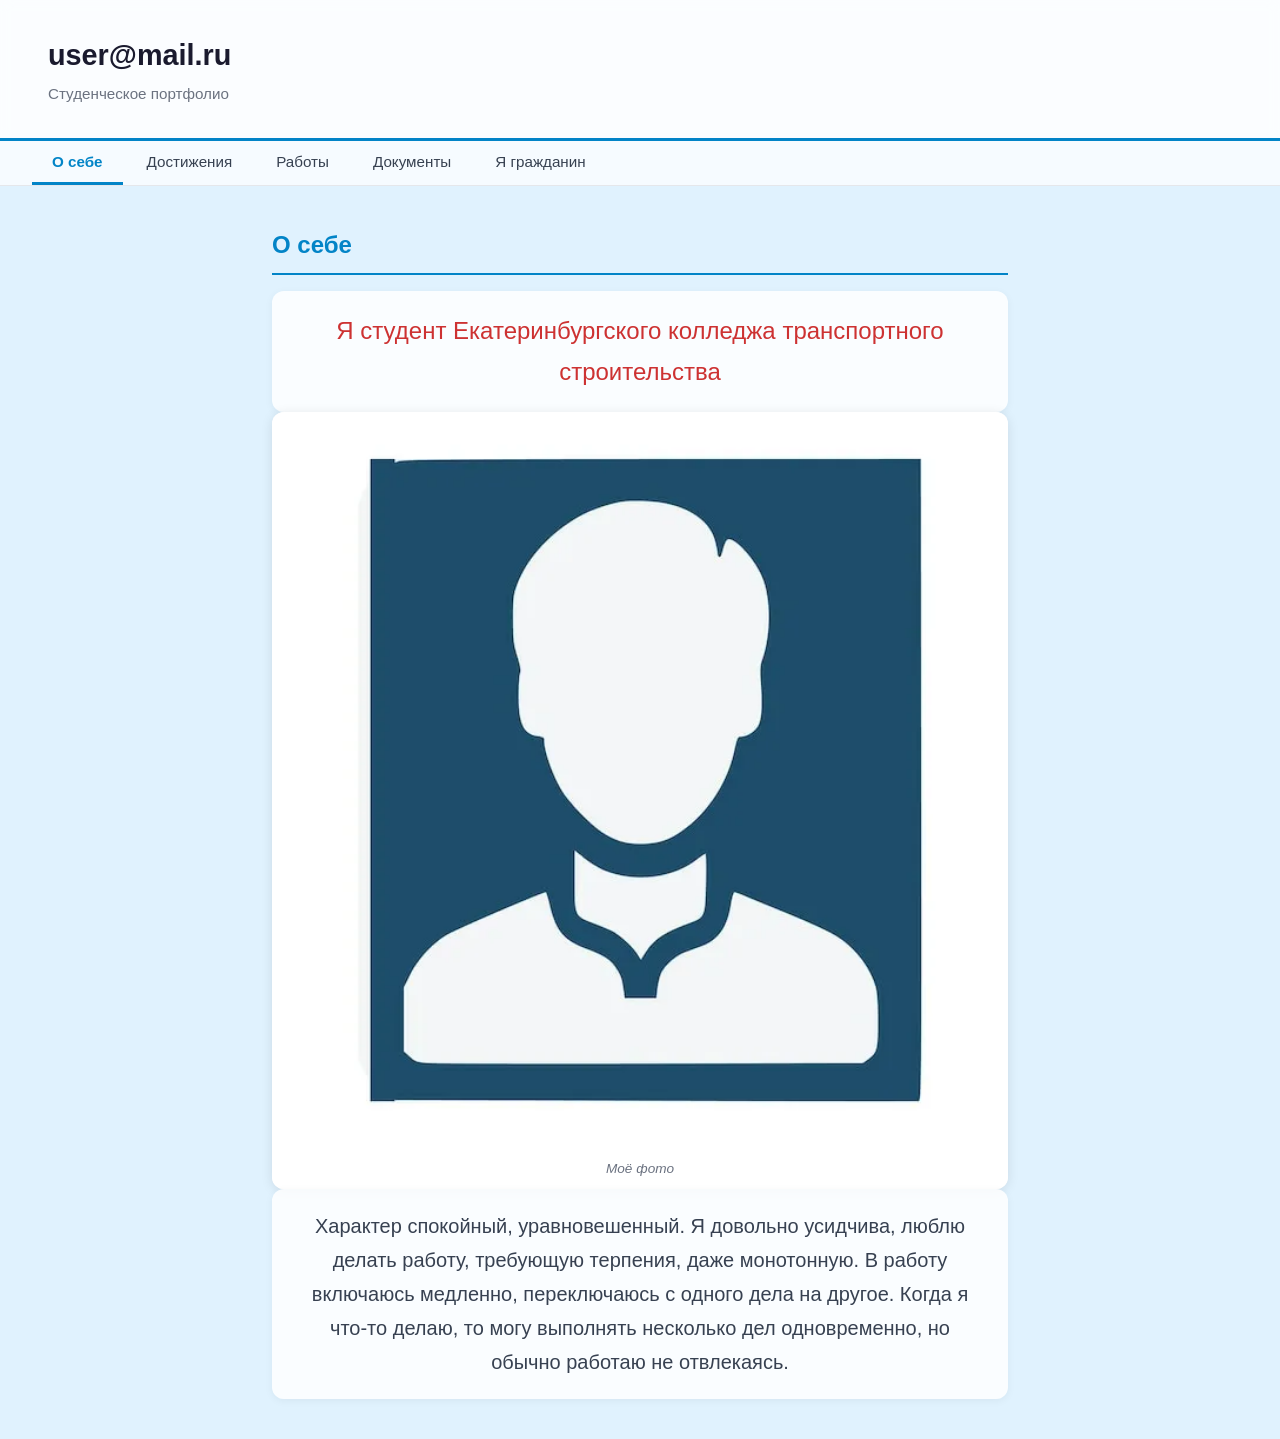
<file: student-14/index.html>
﻿<!DOCTYPE html>
<html lang="ru">
<head>
  <meta charset="UTF-8">
  <meta name="viewport" content="width=device-width, initial-scale=1.0">
  <title>Портфолио — user@mail.ru</title>
  <link rel="stylesheet" href="style.css">
</head>
<body style="background:#e0f2fe; font-family:'Verdana', sans-serif">
  <header class="portfolio-header">
    <div><h1 class="portfolio-name">user@mail.ru</h1>
    <p class="portfolio-sub">Студенческое портфолио</p></div>
  </header>
  <nav class="portfolio-nav" id="main-nav">
    <button class="nav-btn active" onclick="showSection('section-59', this)">О себе</button>
    <button class="nav-btn" onclick="showSection('section-60', this)">Достижения</button>
    <button class="nav-btn" onclick="showSection('section-61', this)">Работы</button>
    <button class="nav-btn" onclick="showSection('section-62', this)">Документы</button>
    <button class="nav-btn" onclick="showSection('section-63', this)">Я гражданин</button>
  </nav>
  <main class="portfolio-content">
    <section id="section-59" class="portfolio-section" style="display:block">
      <h2 class="section-heading">О себе</h2>
      <div class="block-text" style="text-align:center;font-size:24px;color:#cd3232">Я студент Екатеринбургского колледжа транспортного строительства</div>
      <div class="block-image"><img src="images/9f9525bc-3866-487e-815a-1479e7b5260c.webp" alt="Моё фото"><p class="block-caption">Моё фото</p></div>
      <div class="block-text" style="text-align:center;font-size:20px;color:#374151">Характер спокойный, уравновешенный. Я довольно усидчива, люблю делать работу, требующую терпения, даже монотонную. В работу включаюсь медленно, переключаюсь с одного дела на другое. Когда я что-то делаю, то могу выполнять несколько дел одновременно, но обычно работаю не отвлекаясь.</div>
    </section>
    <section id="section-60" class="portfolio-section" style="display:none">
      <h2 class="section-heading">Достижения</h2>
      <div class="block-text" style="text-align:left;font-size:20px;color:#374151">Мои дипломы и награды</div>
      <div class="block-gallery" id="gallery-55"><div class="gallery-viewer"><div class="gallery-slide" data-index="0" style="display:block"><img src="images/f9b62f8b-c564-47cf-ab6f-d5872d5c4d45.webp" alt="Фото 1"><p class="block-caption">Диплом за участие в олимпиаде по математике</p></div><div class="gallery-slide" data-index="1" style="display:none"><img src="images/2fc086d5-6636-43b4-98a2-5f83062a1901.jpg" alt="Фото 2"><p class="block-caption">Диплом за участие в олимпиаде по программированию</p></div><div class="gallery-slide" data-index="2" style="display:none"><img src="images/aeadaa2e-f2dc-40a8-93fd-a340fdf3abee.webp" alt="Фото 3"><p class="block-caption">Грамота за участие в отборочном туре в олимпиаде по экономике</p></div></div><div class="gallery-controls"><button class="gallery-arrow" onclick="galleryMove('gallery-55', -1)">‹</button><span class="gallery-counter" id="gallery-55-counter">1 / 3</span><button class="gallery-arrow" onclick="galleryMove('gallery-55', 1)">›</button></div></div>
    </section>
    <section id="section-61" class="portfolio-section" style="display:none">
      <h2 class="section-heading">Работы</h2>
      <div class="block-link"><p class="link-label">Ссылка на мой аккаунт с работами на GitHub</p><a href="https://github.com/Skote616" target="_blank">🔗 https://github.com/Skote616</a></div>
      <div class="block-document"><div class="doc-info"><p class="doc-name">📎 Диплом.pdf</p><p class="doc-caption">Дипломный проект</p></div><a class="btn-download" href="documents/Диплом_802b21d7d38a4b4d9bb97c976e3d340b.pdf" download target="_blank">⬇ Скачать</a></div>
    </section>
    <section id="section-62" class="portfolio-section" style="display:none">
      <h2 class="section-heading">Документы</h2>
      <div class="block-image"><img src="images/dbc1fc90-e82a-4f64-967a-fd3095bdd027.webp" alt="Сертификат об успешном прохождении обучения по программе "Разработка и проведение бизнес-тренингов""><p class="block-caption">Сертификат об успешном прохождении обучения по программе "Разработка и проведение бизнес-тренингов"</p></div>
    </section>
    <section id="section-63" class="portfolio-section" style="display:none">
      <h2 class="section-heading">Я гражданин</h2>
      <div class="block-text" style="text-align:center;font-size:20px;color:#374151">Участие нашей группы в междугрупповых соревнованиях</div>
      <div class="block-gallery" id="gallery-62"><div class="gallery-viewer"><div class="gallery-slide" data-index="0" style="display:block"><img src="images/c8d48416-f95b-405a-80de-8d78298f46d8.png" alt="Фото 1"></div><div class="gallery-slide" data-index="1" style="display:none"><img src="images/8c23a5e5-5232-48ff-9b14-9e601e4a50e3.jpg" alt="Фото 2"></div><div class="gallery-slide" data-index="2" style="display:none"><img src="images/b8e9e2e3-879a-4afa-9ab3-c57414e3d7f8.jpg" alt="Фото 3"></div></div><div class="gallery-controls"><button class="gallery-arrow" onclick="galleryMove('gallery-62', -1)">‹</button><span class="gallery-counter" id="gallery-62-counter">1 / 3</span><button class="gallery-arrow" onclick="galleryMove('gallery-62', 1)">›</button></div></div>
    </section>
  </main>
  <script src="script.js"></script>
</body>
</html>
</file>
<file: student-14/style.css>
﻿
*, *::before, *::after { box-sizing: border-box; margin: 0; padding: 0; }

body {
    min-height: 100vh;
    font-size: 16px;
    line-height: 1.6;
    color: #374151;
}

.portfolio-header {
    padding: 2rem 3rem;
    background: rgba(255,255,255,0.85);
    backdrop-filter: blur(6px);
    border-bottom: 3px solid #0284c7;
}
.portfolio-name { font-size: 1.8rem; font-weight: 700; color: #1a1a2e; }
.portfolio-sub  { color: #6b7280; font-size: 0.95rem; margin-top: 0.25rem; }

.portfolio-nav {
    display: flex;
    flex-wrap: wrap;
    gap: 0.25rem;
    padding: 0 2rem;
    background: rgba(255,255,255,0.7);
    border-bottom: 1px solid #e5e7eb;
    position: sticky;
    top: 0;
    z-index: 10;
}
.nav-btn {
    padding: 0.75rem 1.25rem;
    background: none;
    border: none;
    border-bottom: 3px solid transparent;
    color: #374151;
    font-size: 0.95rem;
    cursor: pointer;
    font-family: inherit;
    transition: all 0.15s;
}
.nav-btn:hover { color: #0284c7; }
.nav-btn.active { color: #0284c7; border-bottom-color: #0284c7; font-weight: 600; }

.portfolio-content {
    max-width: 800px;
    margin: 0 auto;
    padding: 2.5rem 2rem;
    display: flex;
    flex-direction: column;
    gap: 1.5rem;
}

.section-heading {
    font-size: 1.5rem;
    font-weight: 700;
    color: #0284c7;
    padding-bottom: 0.5rem;
    border-bottom: 2px solid #0284c7;
    margin-bottom: 1rem;
}

.portfolio-section {
    display: flex;
    flex-direction: column;
    gap: 1.25rem;
}

.block-text {
    background: rgba(255,255,255,0.85);
    border-radius: 12px;
    padding: 1.25rem 1.5rem;
    line-height: 1.7;
    white-space: pre-wrap;
    box-shadow: 0 2px 8px rgba(0,0,0,0.05);
}

.block-image {
    border-radius: 12px;
    overflow: hidden;
    box-shadow: 0 2px 12px rgba(0,0,0,0.1);
    background: white;
}
.block-image img { width: 100%; display: block; }

.block-caption {
    padding: 0.6rem 1rem;
    font-size: 0.85rem;
    color: #6b7280;
    font-style: italic;
    text-align: center;
    background: white;
}

.block-link {
    background: rgba(255,255,255,0.85);
    border-radius: 12px;
    padding: 1rem 1.5rem;
    box-shadow: 0 2px 8px rgba(0,0,0,0.05);
}
.link-label { font-size: 0.9rem; font-weight: 600; color: #374151; margin-bottom: 0.4rem; }
.block-link a { color: #0284c7; text-decoration: none; word-break: break-all; }
.block-link a:hover { text-decoration: underline; }

/* Документы */
.block-document {
    background: rgba(255,255,255,0.85);
    border-radius: 12px;
    padding: 1rem 1.5rem;
    box-shadow: 0 2px 8px rgba(0,0,0,0.05);
    display: flex;
    align-items: center;
    justify-content: space-between;
    gap: 1rem;
    flex-wrap: wrap;
}
.doc-name { font-weight: 600; color: #1a1a2e; word-break: break-word; }
.doc-caption { font-size: 0.85rem; color: #6b7280; margin-top: 0.25rem; }
.btn-download {
    background: #0284c7;
    color: white;
    padding: 0.55rem 1.1rem;
    border-radius: 8px;
    text-decoration: none;
    font-size: 0.9rem;
    white-space: nowrap;
}

/* Галерея */
.block-gallery {
    background: white;
    border-radius: 12px;
    overflow: hidden;
    box-shadow: 0 2px 12px rgba(0,0,0,0.1);
}
.gallery-viewer { position: relative; }
.gallery-slide img { width: 100%; display: block; max-height: 480px; object-fit: contain; background: #f9fafb; }
.gallery-controls {
    display: flex;
    align-items: center;
    justify-content: center;
    gap: 1rem;
    padding: 0.75rem;
    background: white;
}
.gallery-arrow {
    width: 36px; height: 36px;
    border-radius: 50%;
    border: 1.5px solid #e5e7eb;
    background: white;
    font-size: 1.2rem;
    cursor: pointer;
    transition: background 0.15s;
}
.gallery-arrow:hover { background: #f3f4f6; }
.gallery-counter { font-size: 0.85rem; color: #6b7280; min-width: 50px; text-align: center; }

@media (max-width: 600px) {
    .portfolio-header { padding: 1.5rem; }
    .portfolio-content { padding: 1.5rem 1rem; }
    .portfolio-name { font-size: 1.4rem; }
    .block-document { flex-direction: column; align-items: flex-start; }
    .btn-download { width: 100%; text-align: center; }
}
</file>
